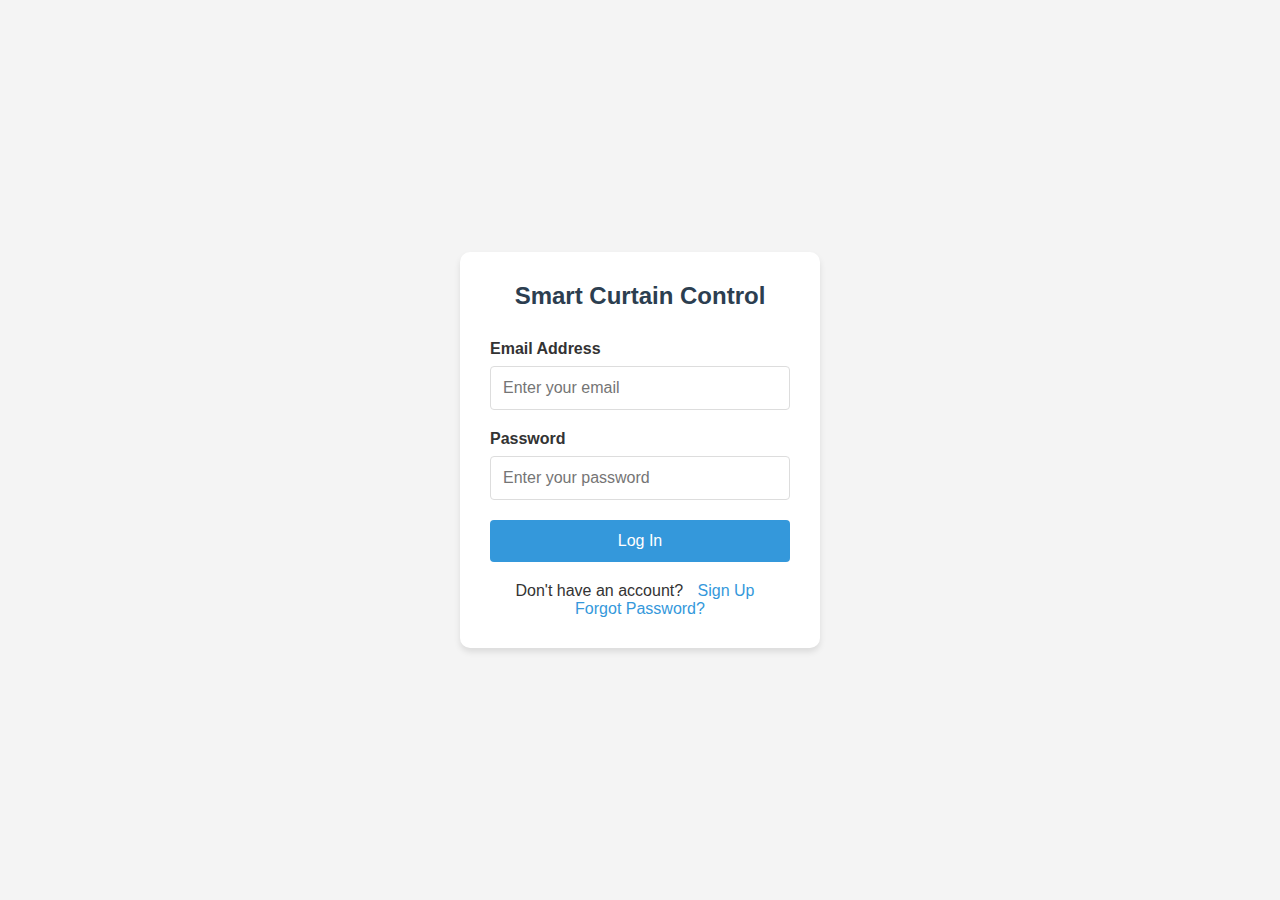
<file: src/Html/landingPage.html>
<!DOCTYPE html>
<html lang="en">
<head>
    <meta charset="UTF-8">
    <meta name="viewport" content="width=device-width, initial-scale=1.0">
    <link rel="stylesheet" href="../Css/landingPageStyle.css">
    <title>Smart Curtain Lifter - Login</title>
</head>
<body>
<div class="login-container">
    <div class="login-wrapper">
        <h1>Smart Curtain Control</h1>
        <form class="login-form">
            <div class="form-group">
                <label for="email">Email Address</label>
                <input type="email" id="email" name="email" required placeholder="Enter your email">
            </div>

            <div class="form-group">
                <label for="password">Password</label>
                <input type="password" id="password" name="password" required placeholder="Enter your password">
            </div>

            <div class="form-actions">
                <button type="submit" class="login-btn">Log In</button>
            </div>
        </form>

        <div class="signup-link">
            <p>Don't have an account? <a href="#">Sign Up</a></p>
            <a href="#" class="forgot-password">Forgot Password?</a>
        </div>
    </div>
</div>
</body>
</html>
</file>
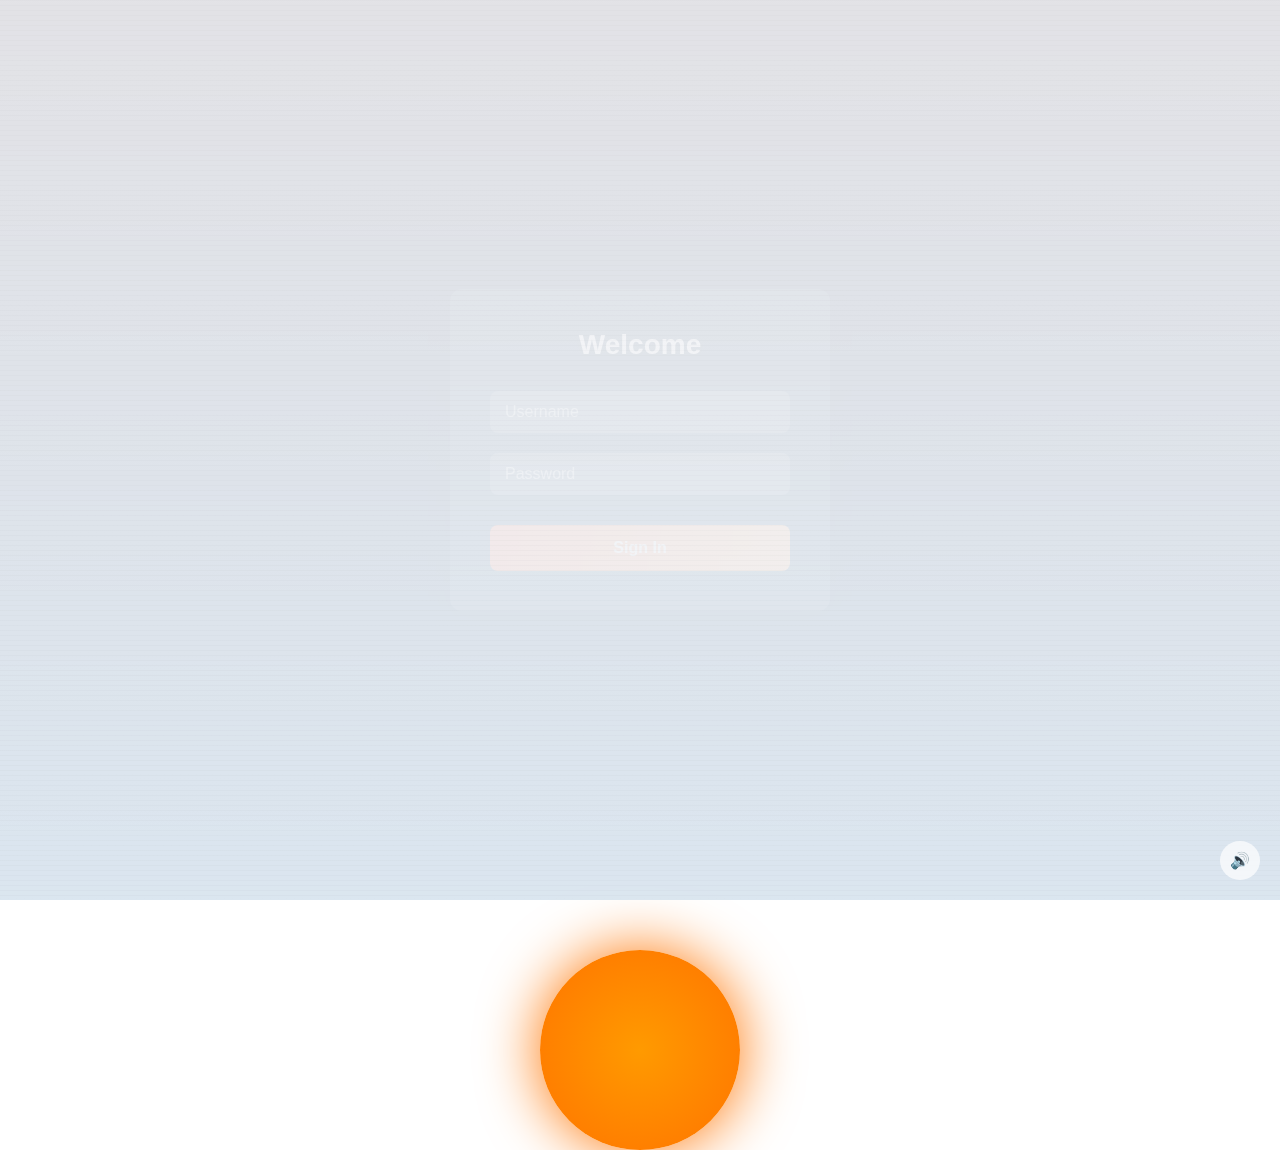
<file: src/Html/Login.html>
<!DOCTYPE html>
<html lang="es">
<head>
    <meta charset="UTF-8">
    <meta name="viewport" content="width=device-width, initial-scale=1.0">
    <title>Fullscreen Blinds Login Animation</title>
    <link rel="stylesheet" href="../Css/LoginStyle.css">
</head>
<body>
    <!-- Sky and Sun Background -->
    <div class="sky-container">
        <div class="sky"></div>
        <div class="sun"></div>
        <div class="cloud cloud1"></div>
        <div class="cloud cloud2"></div>
        <div class="cloud cloud3"></div>
    </div>
    
    <!-- Login Form -->
    <div class="login-container">
        <div class="login-form">
            <h2>Welcome</h2>
            <div class="input-group">
                <input type="text" placeholder="Username">
            </div>
            <div class="input-group">
                <input type="password" placeholder="Password">
            </div>
            <button>Sign In</button>
        </div>
    </div>
    
    <!-- Curtain -->
    <div class="curtain-container">
        <div class="curtain"></div>
    </div>

    <script src="../JavaScript/LoginScript.js"></script>
</body>
</html>
</file>
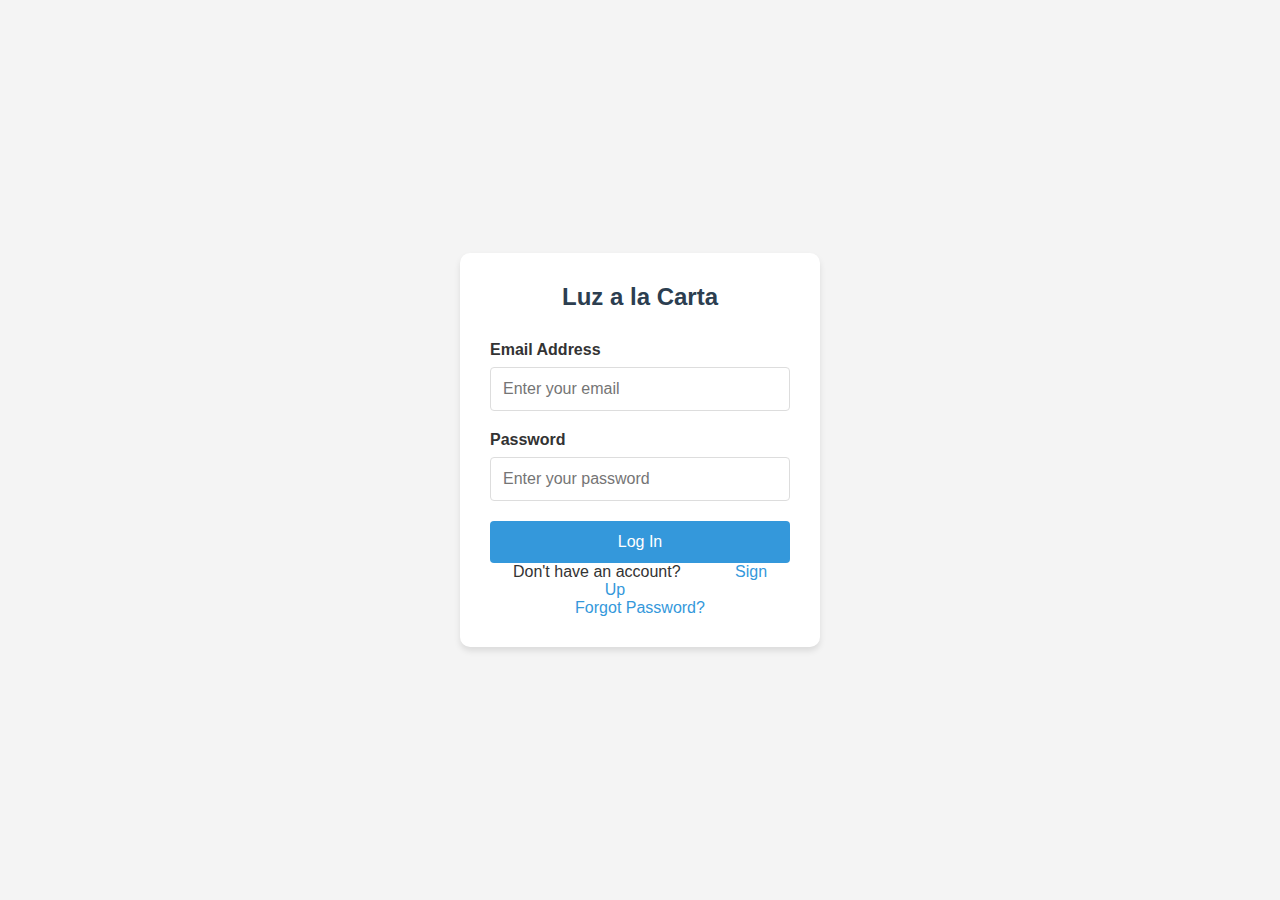
<file: src/Html/loginPage.html>
<!DOCTYPE html>
<html lang="en">
<head>
    <meta charset="UTF-8">
    <meta name="viewport" content="width=device-width, initial-scale=1.0">
    <link rel="stylesheet" href="../Css/loginPage.css">
    <title>Smart Curtain Lifter - Login</title>
</head>
<body>
<div class="login-container">
    <div class="login-wrapper">
        <h1>Luz a la Carta</h1>
        <form class="login-form">
            <div class="form-group">
                <label for="email">Email Address</label>
                <input type="email" id="email" name="email" required placeholder="Enter your email">
            </div>

            <div class="form-group">
                <label for="password">Password</label>
                <input type="password" id="password" name="password" required placeholder="Enter your password">
            </div>

            <div class="form-actions">
                <button type="submit" class="login-btn">Log In</button>
            </div>
        </form>

        <div class="signup-link">
            <p>Don't have an account? <a href="#">Sign Up</a></p>
            <a href="#" class="forgot-password">Forgot Password?</a>
        </div>
    </div>
</div>
</body>
</html>
</file>
<file: src/Css/landingPageStyle.css>
* {
    margin: 0;
    padding: 0;
    box-sizing: border-box;
}

body {
    font-family: 'Arial', sans-serif;
    background-color: #f4f4f4;
    display: flex;
    justify-content: center;
    align-items: center;
    min-height: 100vh;
    color: #333;
}

.login-container {
    width: 100%;
    max-width: 400px;
    padding: 20px;
}

.login-wrapper {
    background-color: white;
    border-radius: 10px;
    box-shadow: 0 4px 6px rgba(0,0,0,0.1);
    padding: 30px;
    text-align: center;
}

.login-wrapper h1 {
    margin-bottom: 30px;
    color: #2c3e50;
    font-size: 24px;
}

.login-form {
    display: flex;
    flex-direction: column;
}

.form-group {
    margin-bottom: 20px;
}

.form-group label {
    display: block;
    margin-bottom: 8px;
    text-align: left;
    font-weight: bold;
}

.form-group input {
    width: 100%;
    padding: 12px;
    border: 1px solid #ddd;
    border-radius: 4px;
    font-size: 16px;
}

.login-btn {
    background-color: #3498db;
    color: white;
    border: none;
    padding: 12px;
    border-radius: 4px;
    cursor: pointer;
    font-size: 16px;
    transition: background-color 0.3s ease;
    width: 100%;
}

.login-btn:hover {
    background-color: #2980b9;
}

.signup-link {
    margin-top: 20px;
    text-align: center;
}

.signup-link a {
    color: #3498db;
    text-decoration: none;
    margin: 0 10px;
}

@media screen and (max-width: 480px) {
    .login-container {
        padding: 10px;
    }

    .login-wrapper {
        padding: 20px;
    }
}
</file>
<file: src/Css/LoginStyle.css>
* {
    margin: 0;
    padding: 0;
    box-sizing: border-box;
}

body {
    width: 100vw;
    height: 100vh;
    overflow: hidden;
    font-family: 'Segoe UI', Tahoma, Geneva, Verdana, sans-serif;
    position: relative;
}

.sky-container {
    position: absolute;
    top: 0;
    left: 0;
    width: 100%;
    height: 100%;
    z-index: 0;
}

.sky {
    position: absolute;
    top: 0;
    left: 0;
    width: 100%;
    height: 100%;
    background: linear-gradient(to bottom, #000428, #004e92);
    transition: background 4s ease-in-out;
}

.sunrise .sky {
    background: linear-gradient(to bottom, #2980b9, #6dd5fa, #ffafbd);
}

.sun {
    position: absolute;
    width: 200px;
    height: 200px;
    border-radius: 50%;
    background: radial-gradient(circle, #ff9a00, #ff7400);
    bottom: -250px;
    left: 50%;
    transform: translateX(-50%);
    box-shadow: 0 0 60px #ff7400;
    transition: bottom 5s ease-in-out, box-shadow 5s ease-in-out;
    z-index: 1;
}

.sunrise .sun {
    bottom: 75%;
    box-shadow: 0 0 100px #ff7400, 0 0 200px rgba(255, 116, 0, 0.4);
}

.cloud {
    position: absolute;
    background: white;
    border-radius: 100px;
    opacity: 0;
    transition: opacity 3s ease-in-out, transform 25s linear;
}

.cloud1 {
    width: 200px;
    height: 60px;
    top: 20%;
    left: -200px;
}

.cloud2 {
    width: 160px;
    height: 40px;
    top: 30%;
    left: -160px;
}

.cloud3 {
    width: 180px;
    height: 50px;
    top: 15%;
    left: -180px;
}

.sunrise .cloud {
    opacity: 0.8;
}

.sunrise .cloud1 {
    transform: translateX(calc(100vw + 200px));
}

.sunrise .cloud2 {
    transform: translateX(calc(100vw + 160px));
    transition-delay: 2s;
}

.sunrise .cloud3 {
    transform: translateX(calc(100vw + 180px));
    transition-delay: 4s;
}

.curtain-container {
    position: absolute;
    top: 0;
    left: 0;
    width: 100%;
    height: 100%;
    z-index: 10;
    pointer-events: none;
    overflow: hidden;
}

.curtain {
    position: absolute;
    top: 0;
    left: 0;
    width: 100%;
    height: 100%;
    background-color: rgba(255, 255, 255, 0.85);
    transition: transform 5.5s cubic-bezier(0.4, 0, 0.2, 1);
    box-shadow: 0 1px 2px rgba(0, 0, 0, 0.1);
    background-image: 
        linear-gradient(to bottom, rgba(255, 255, 255, 0.25), rgba(255, 255, 255, 0.15) 50%, rgba(255, 255, 255, 0.05)),
        repeating-linear-gradient(0deg, transparent, transparent 4px, rgba(0, 0, 0, 0.02) 4px, rgba(0, 0, 0, 0.02) 5px);
}

.open .curtain {
    transform: translateY(-100%);
}

.login-container {
    position: absolute;
    top: 50%;
    left: 50%;
    transform: translate(-50%, -50%);
    width: 380px;
    background-color: rgba(255, 255, 255, 0.15);
    backdrop-filter: blur(12px);
    -webkit-backdrop-filter: blur(12px);
    border-radius: 12px;
    box-shadow: 0 8px 32px rgba(0, 0, 0, 0.1);
    z-index: 2;
    padding: 40px;
    opacity: 0.6;
    transition: opacity 2s ease-in-out, transform 0.3s ease, box-shadow 0.3s ease;
}

.login-container:hover {
    transform: translate(-50%, -52%);
    box-shadow: 0 12px 40px rgba(0, 0, 0, 0.15);
}

.blinds-open .login-container {
    opacity: 1;
}

.login-form {
    display: flex;
    flex-direction: column;
    gap: 20px;
}

.login-form h2 {
    color: white;
    text-align: center;
    margin-bottom: 10px;
    font-weight: 600;
    font-size: 28px;
    text-shadow: 0 2px 4px rgba(0, 0, 0, 0.2);
}

.input-group {
    position: relative;
}

.input-group input {
    width: 100%;
    padding: 12px 15px;
    background: rgba(255, 255, 255, 0.2);
    border: none;
    border-radius: 8px;
    font-size: 16px;
    color: white;
    outline: none;
    transition: all 0.3s;
}

.input-group input::placeholder {
    color: rgba(255, 255, 255, 0.7);
}

.input-group input:focus {
    background: rgba(255, 255, 255, 0.25);
    box-shadow: 0 0 0 2px rgba(255, 255, 255, 0.4);
}

button {
    background: linear-gradient(to right, #ff7e5f, #feb47b);
    color: white;
    border: none;
    padding: 14px;
    border-radius: 8px;
    font-size: 16px;
    font-weight: 600;
    cursor: pointer;
    transition: transform 0.2s, box-shadow 0.2s;
    margin-top: 10px;
}

button:hover {
    transform: translateY(-2px);
    box-shadow: 0 4px 12px rgba(255, 126, 95, 0.4);
}

button:active {
    transform: translateY(0);
}
</file>
<file: src/Css/loginPage.css>
* {
    margin: 0;
    padding: 0;
    box-sizing: border-box;
}

body {
    font-family: 'Arial', sans-serif;
    background-color: #f4f4f4;
    display: flex;
    justify-content: center;
    align-items: center;
    min-height: 100vh;
    color: #333;
}

.login-container {
    width: 100%;
    max-width: 400px;
    padding: 20px;
}

.login-wrapper {
    background-color: white;
    border-radius: 10px;
    box-shadow: 0 4px 6px rgba(0,0,0,0.1);
    padding: 30px;
    text-align: center;
}

.login-wrapper h1 {
    margin-bottom: 30px;
    color: #2c3e50;
    font-size: 24px;
}

.login-form {
    display: flex;
    flex-direction: column;
}

.form-group {
    margin-bottom: 20px;
}

.form-group label {
    display: block;
    margin-bottom: 8px;
    text-align: left;
    font-weight: bold;
}

.form-group input {
    width: 100%;
    padding: 12px;
    border: 1px solid #ddd;
    border-radius: 4px;
    font-size: 16px;
}

.login-btn {
    background-color: #3498db;
    color: white;
    border: none;
    padding: 12px;
    border-radius: 4px;
    cursor: pointer;
    font-size: 16px;
    transition: background-color 0.3s ease;
    width: 100%;
}

.login-btn:hover {
    background-color: #2980b9;
}

.up-link {
    margin-top: 20px;
    text-align: center;
}

.signup-link a {
    color: #3498db;
    text-decoration: none;
    margin: 0 50px;
}

@media screen and (max-width: 480px) {
    .login-container {
        padding: 10px;
    }

    .login-wrapper {
        padding: 20px;
    }
}
</file>
